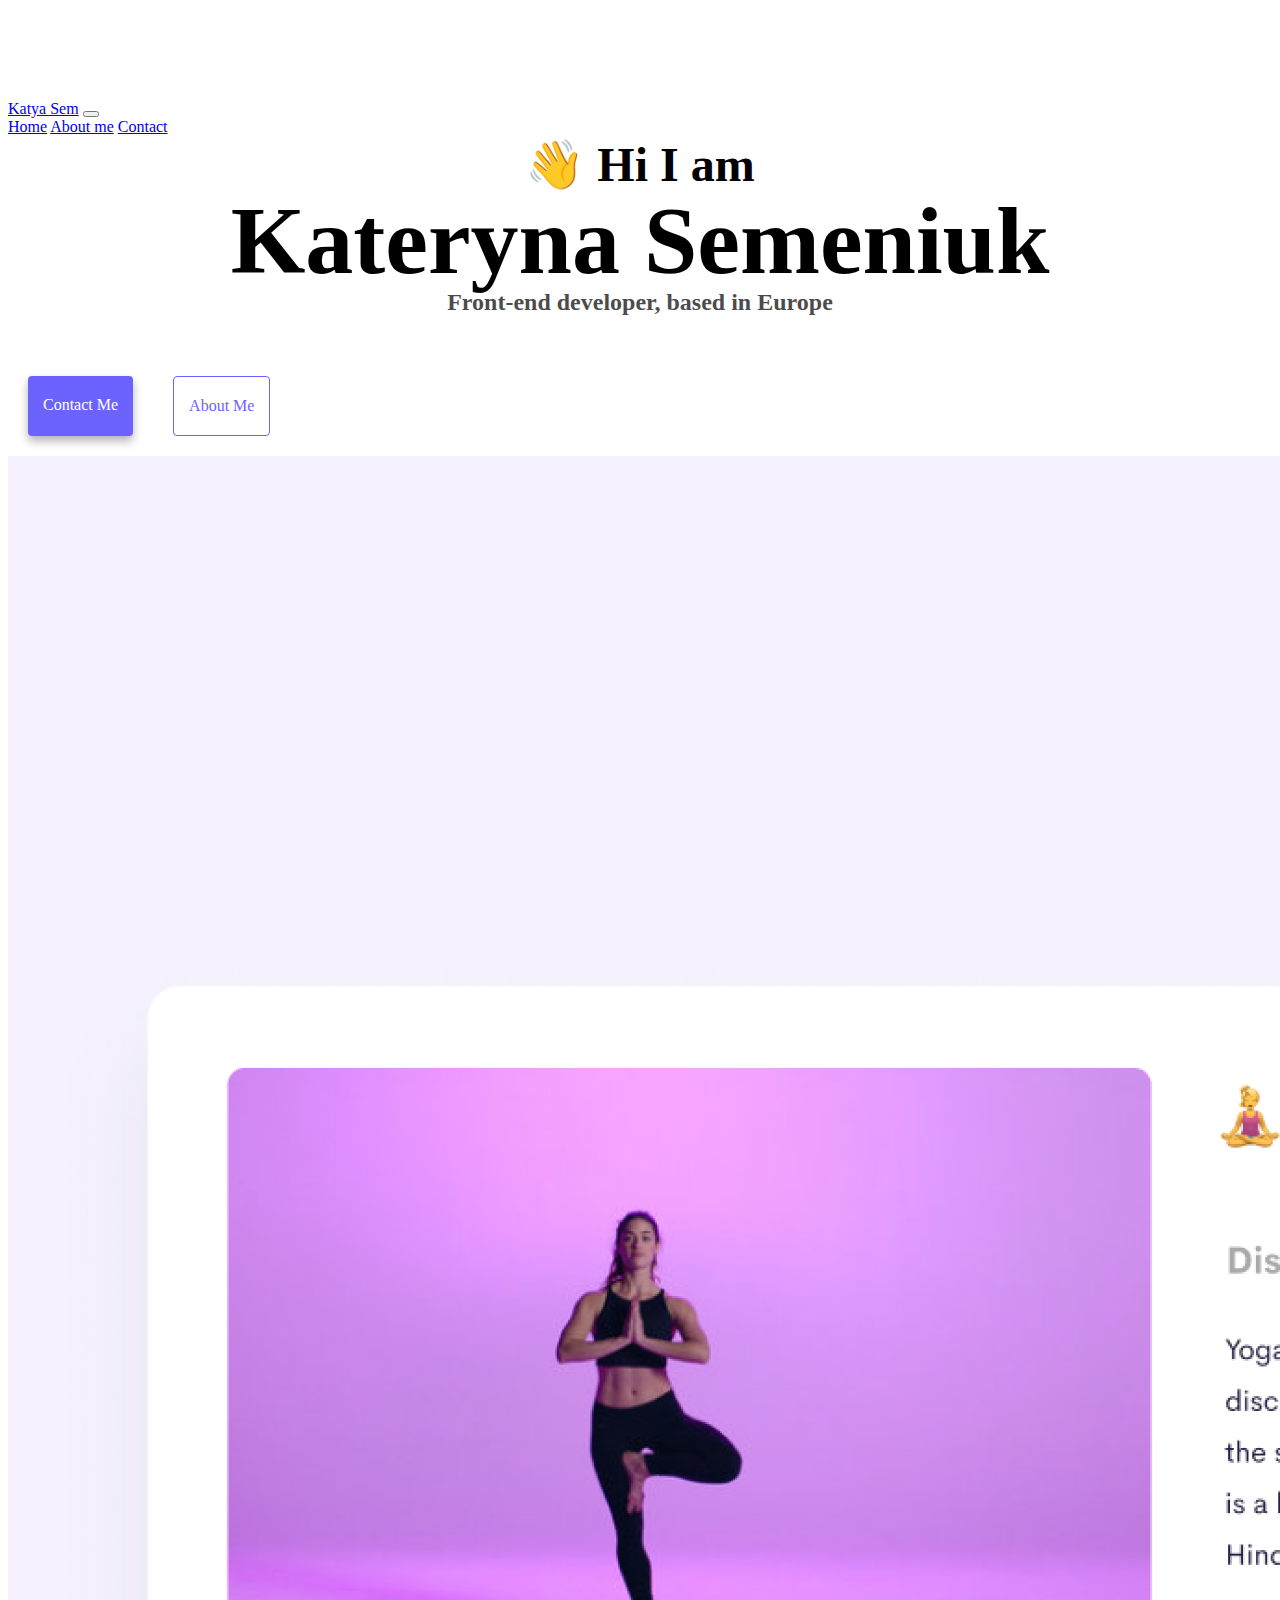
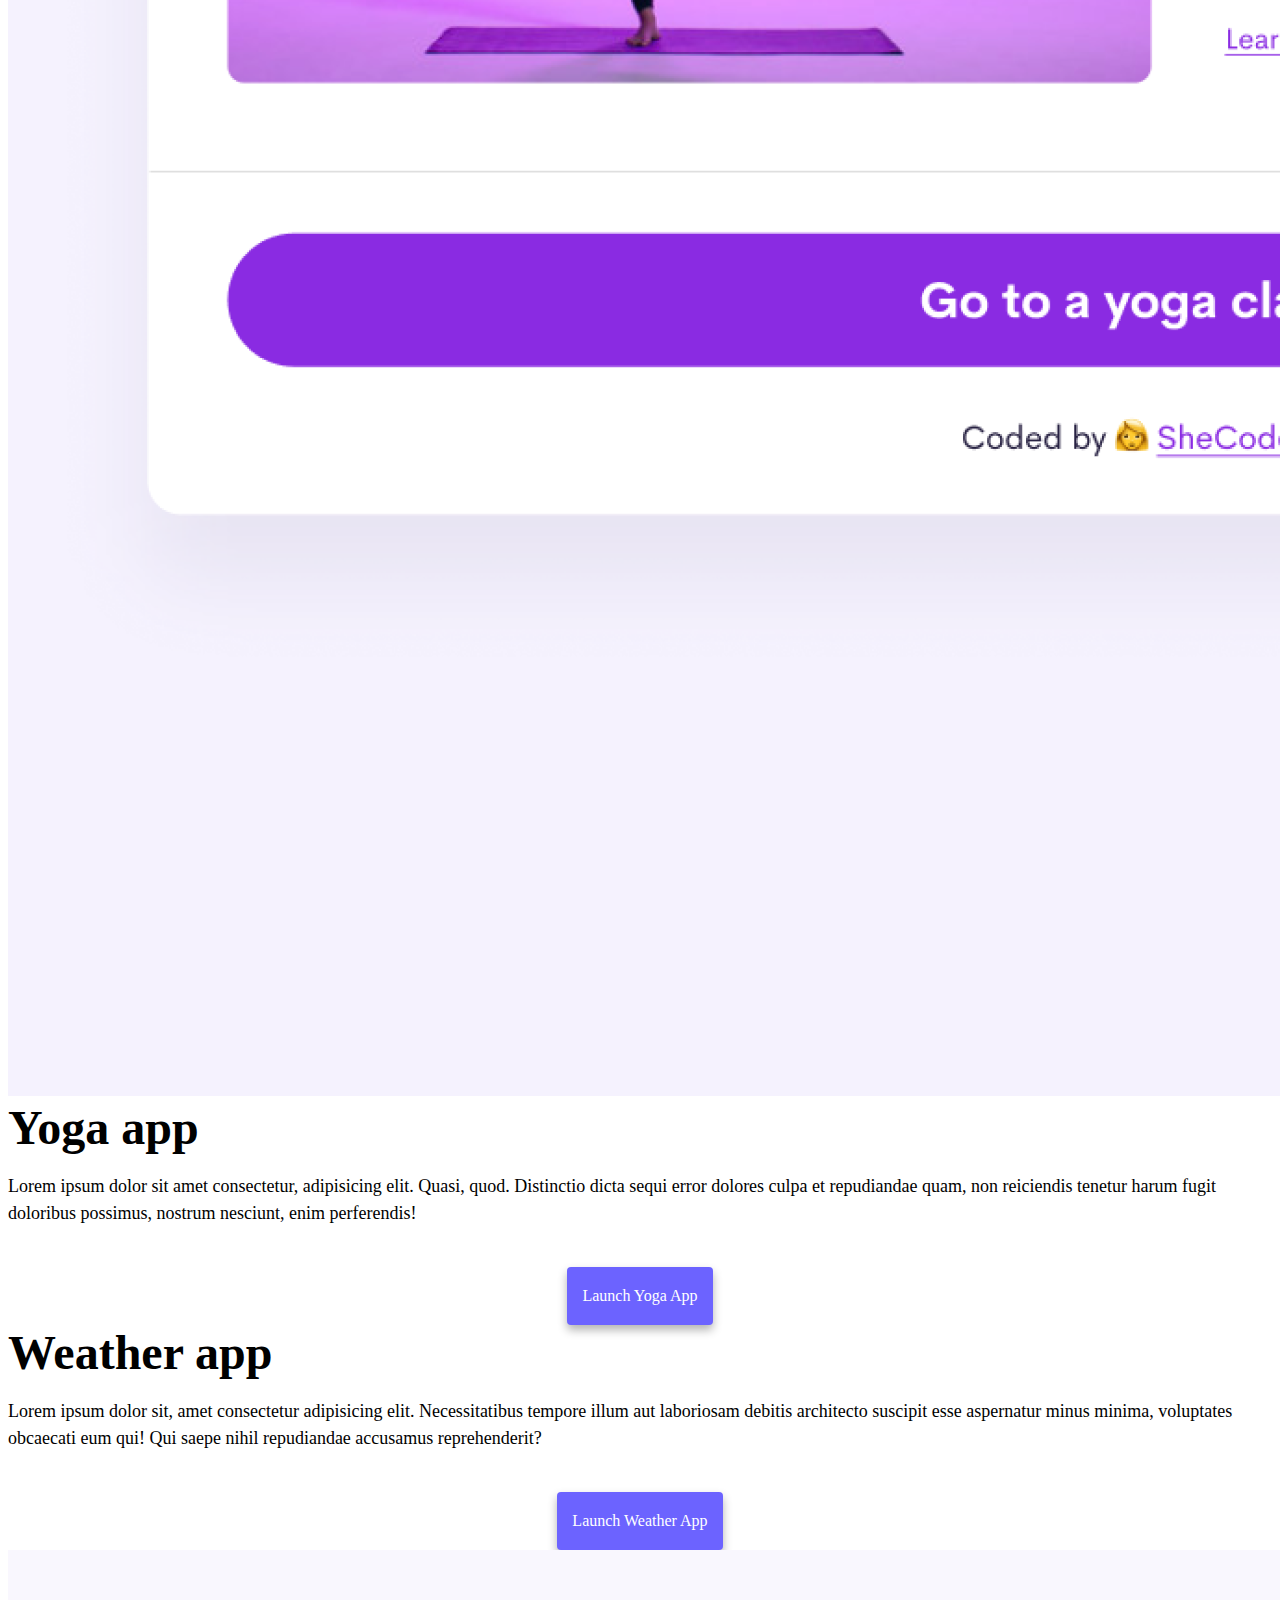
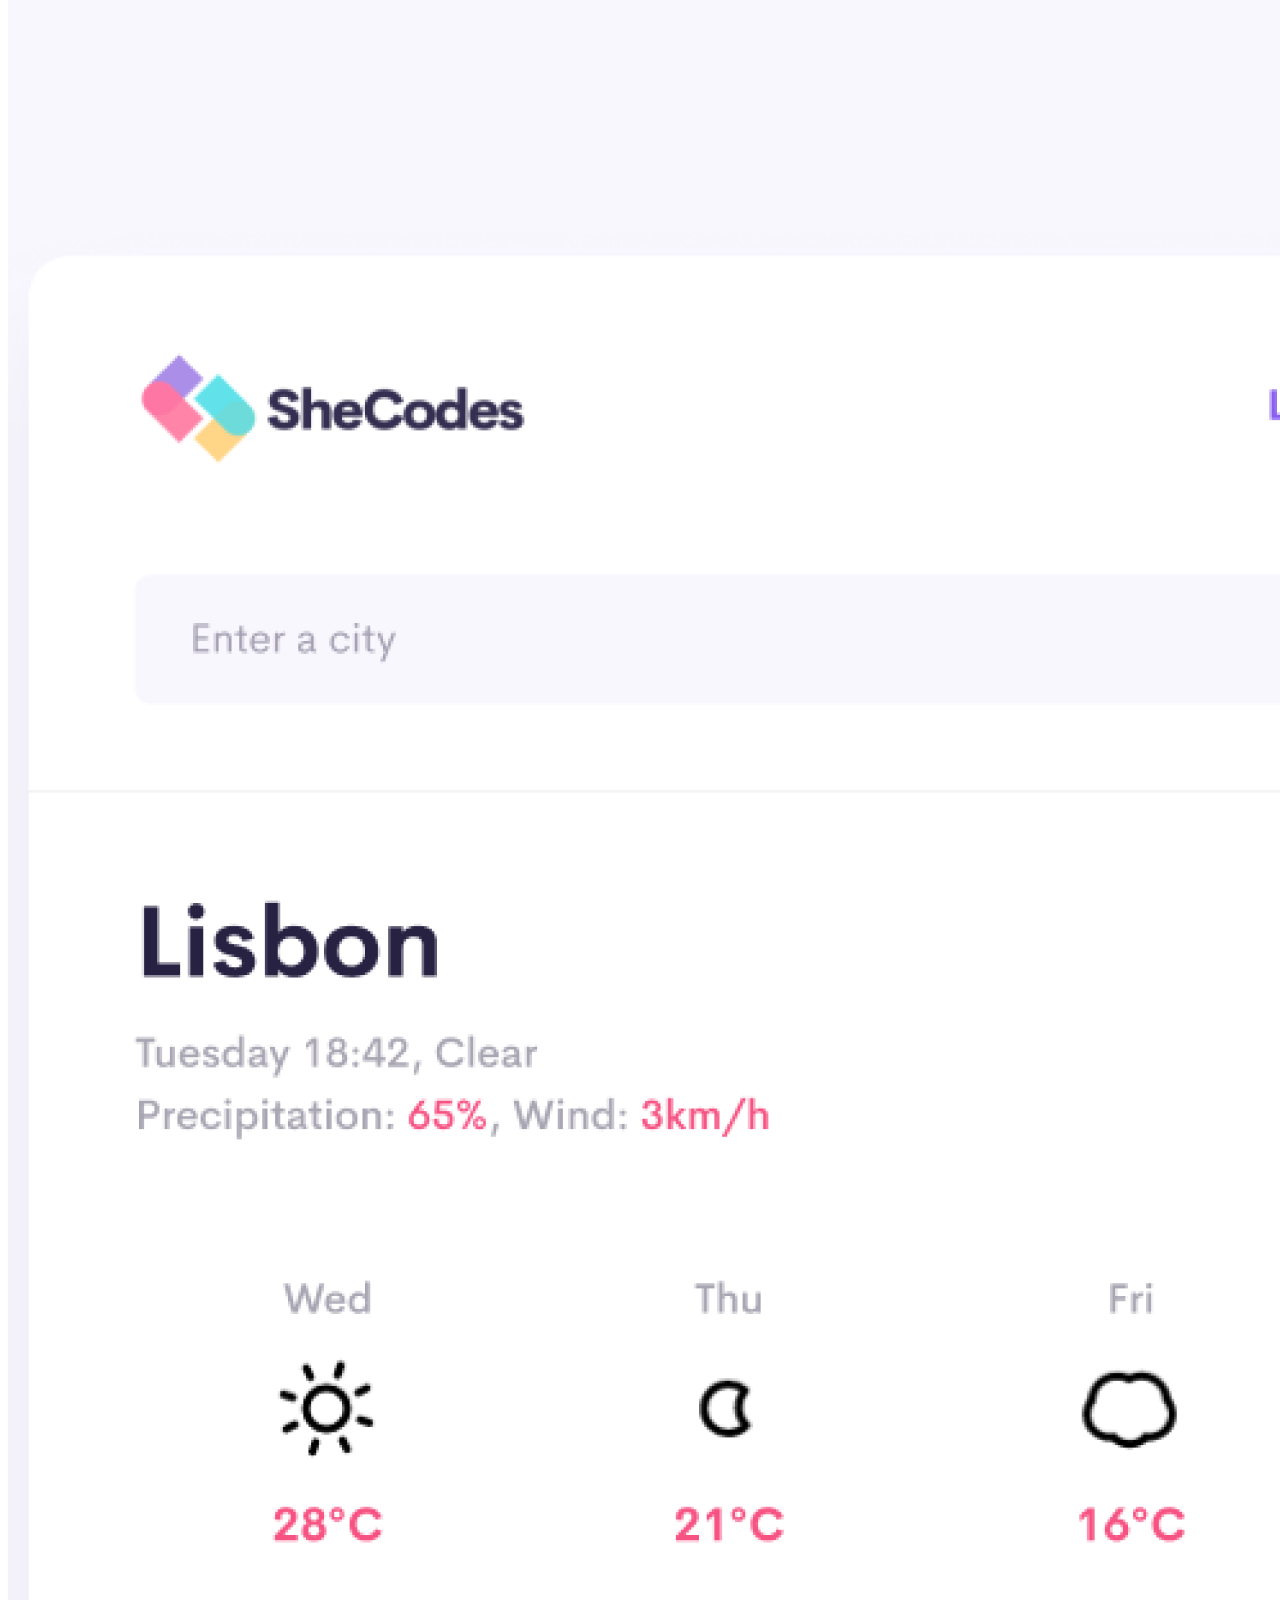
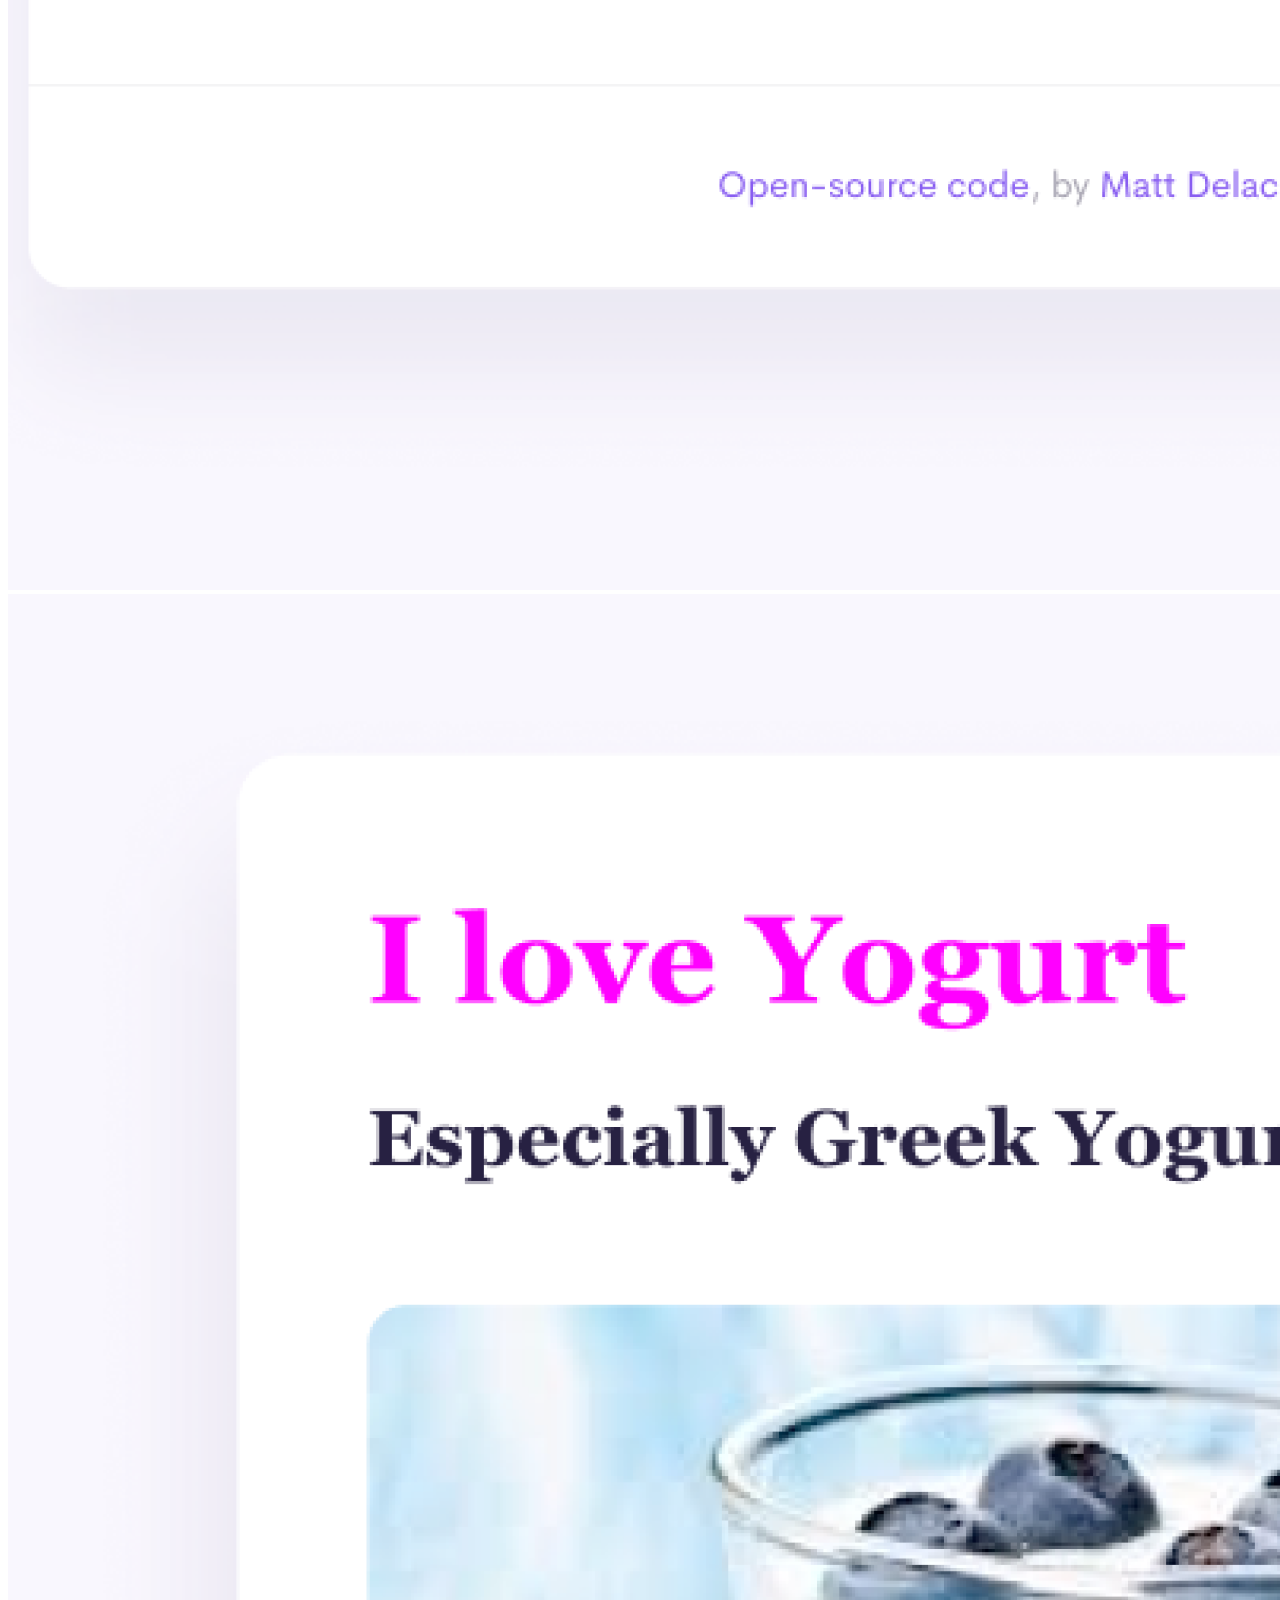
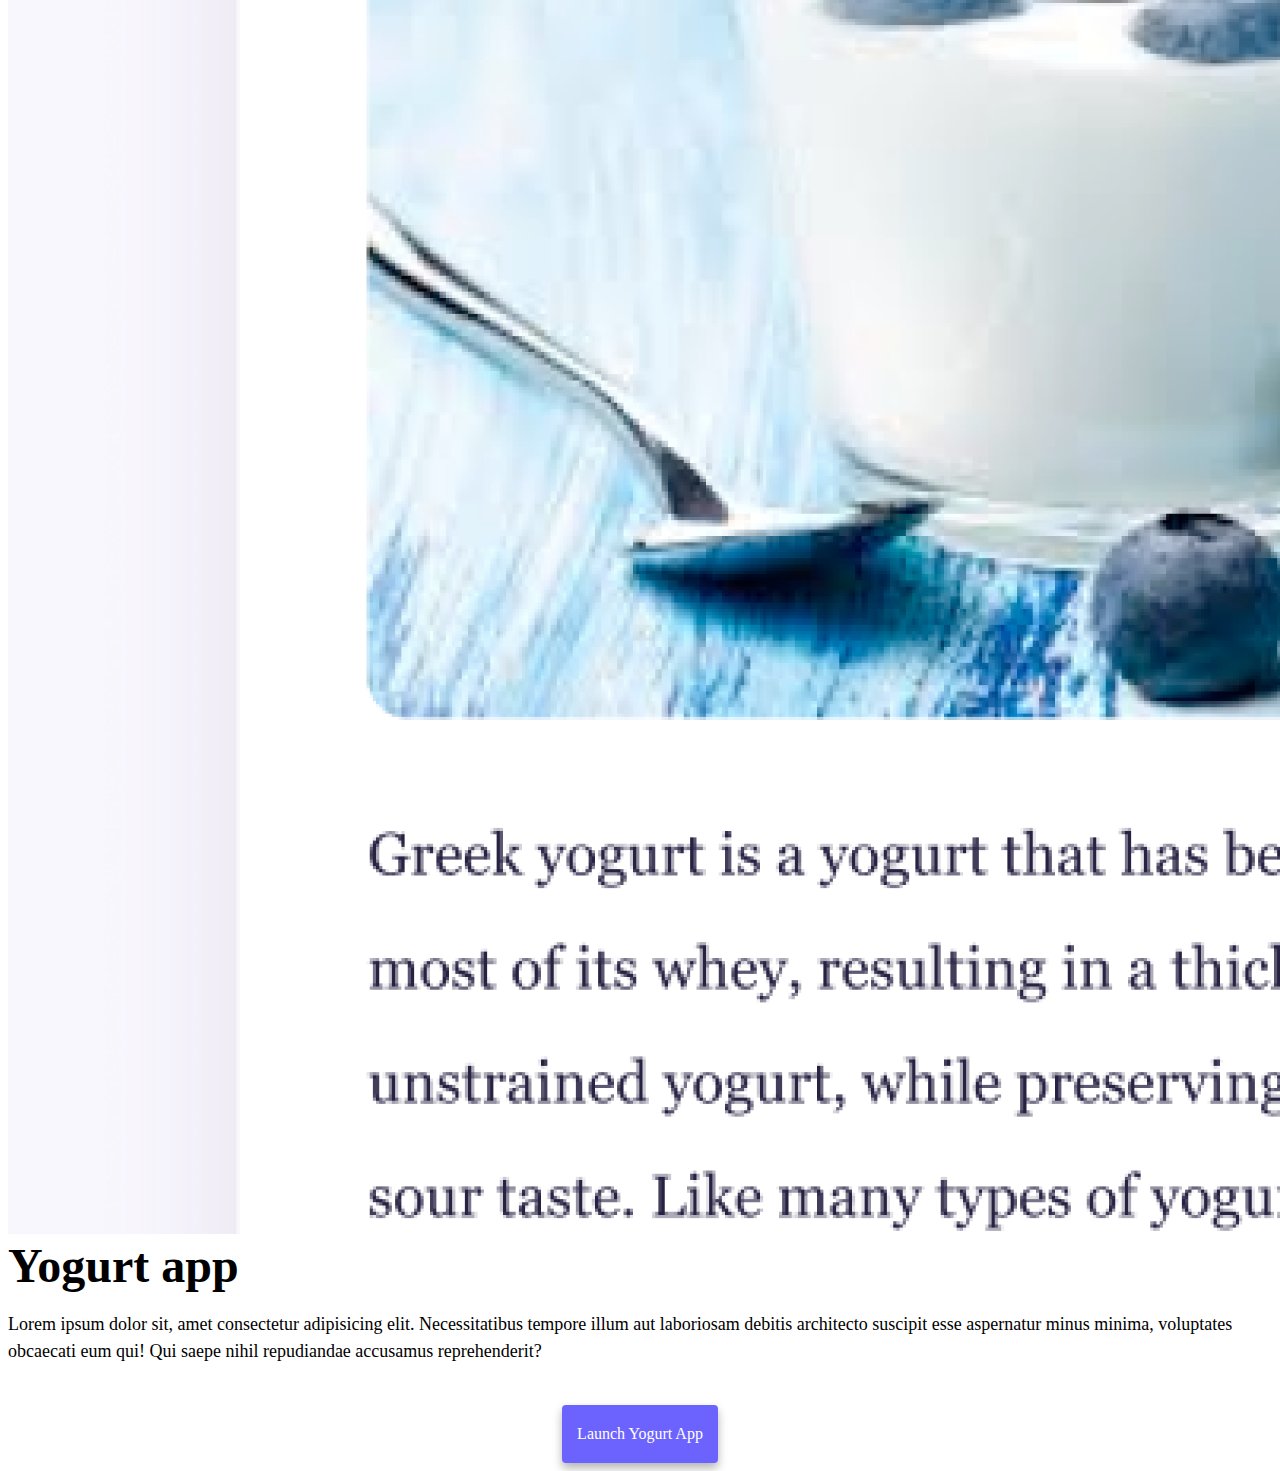
<file: index.html>
<!DOCTYPE html>
<html lang="en">
  <head>
    <meta charset="UTF-8" />
    <meta http-equiv="X-UA-Compatible" content="IE=edge" />
    <meta name="viewport" content="width=device-width, initial-scale=1.0" />
    <meta
      name="description"
      content="a multi-page website created with the help of NTML,CSS, for the use of bootstrap"
    />
    <title>Frontend Developer Kateryna Semeniuk</title>
    <link
      href="https://cdn.jsdelivr.net/npm/bootstrap@5.0.2/dist/css/bootstrap.min.css"
      rel="stylesheet"
      integrity="sha384-EVSTQN3/azprG1Anm3QDgpJLIm9Nao0Yz1ztcQTwFspd3yD65VohhpuuCOmLASjC"
      crossorigin="anonymous"
    />
    <link rel="stylesheet" href="src/styles.css" />
  </head>
  <body>
    <nav class="navbar navbar-expand-lg navbar-light bg-light fixed-top">
      <div class="container-fluid">
        <a class="navbar-brand" href="/">Katya Sem</a>
        <button
          class="navbar-toggler"
          type="button"
          data-bs-toggle="collapse"
          data-bs-target="#navbarNavAltMarkup"
          aria-controls="navbarNavAltMarkup"
          aria-expanded="false"
          aria-label="Toggle navigation"
        >
          <span class="navbar-toggler-icon"></span>
        </button>
        <div class="collapse navbar-collapse" id="navbarNavAltMarkup">
          <div class="navbar-nav">
            <a class="nav-link active" aria-current="page" href="/">Home</a>
            <a class="nav-link" href="/about.html">About me</a>
            <a class="nav-link" href="/about.html#contact">Contact</a>
          </div>
        </div>
      </div>
    </nav>
    <h2>👋 Hi I am</h2>
    <h1 class="mb-4">Kateryna Semeniuk</h1>
    <h3>Front-end developer, based in Europe</h3>
    <div class="navigation-links mb-5 justify-content-center">
      <a href="/about.html#contact" class="contact-link">Contact me</a>
      <a href="/about.html" class="about-link">About me</a>
    </div>
    <div class="container">
      <div class="row">
        <div class="col-md-6">
          <img
            src="pictures/yoga.png"
            alt="Yoga"
            class="img-fluid rounded d-none d-sm-block"
          />
        </div>
        <div class="col-md-6">
          <h2 class="mb-3 headline">Yoga app</h2>
          <p class="descriprion">
            Lorem ipsum dolor sit amet consectetur, adipisicing elit. Quasi,
            quod. Distinctio dicta sequi error dolores culpa et repudiandae
            quam, non reiciendis tenetur harum fugit doloribus possimus, nostrum
            nesciunt, enim perferendis!
          </p>
          <div class="navigation-links mb-5">
            <a href="#" class="contact-link project-link">Launch yoga app</a>
          </div>
        </div>
      </div>

      <div class="row mt-5">
        <div class="col-md-6">
          <h2 class="mb-3 headline">Weather app</h2>
          <p class="descriprion">
            Lorem ipsum dolor sit, amet consectetur adipisicing elit.
            Necessitatibus tempore illum aut laboriosam debitis architecto
            suscipit esse aspernatur minus minima, voluptates obcaecati eum qui!
            Qui saepe nihil repudiandae accusamus reprehenderit?
          </p>
          <div class="navigation-links mb-5">
            <a href="#" class="contact-link project-link">Launch weather app</a>
          </div>
        </div>
        <div class="col-md-6">
          <img
            src="/pictures/weather.png"
            alt="Weather"
            class="img-fluid rounded d-none d-sm-block"
          />
        </div>
      </div>

      <div class="row mt-5">
        <div class="col-md-6">
          <img
            src="pictures/yogurt.png"
            alt="yogurt"
            class="img-fluid rounded d-none d-sm-block"
          />
        </div>
        <div class="col-md-6">
          <h2 class="mb-3 headline">Yogurt app</h2>
          <p class="descriprion">
            Lorem ipsum dolor sit, amet consectetur adipisicing elit.
            Necessitatibus tempore illum aut laboriosam debitis architecto
            suscipit esse aspernatur minus minima, voluptates obcaecati eum qui!
            Qui saepe nihil repudiandae accusamus reprehenderit?
          </p>
          <div class="navigation-links mb-5">
            <a href="#" class="contact-link project-link">Launch yogurt app</a>
          </div>
        </div>
      </div>
    </div>
    <script
      src="https://cdn.jsdelivr.net/npm/bootstrap@5.3.2/dist/js/bootstrap.bundle.min.js"
      integrity="sha384-C6RzsynM9kWDrMNeT87bh95OGNyZPhcTNXj1NW7RuBCsyN/o0jlpcV8Qyq46cDfL"
      crossorigin="anonymous"
    ></script>
  </body>
</html>
</file>
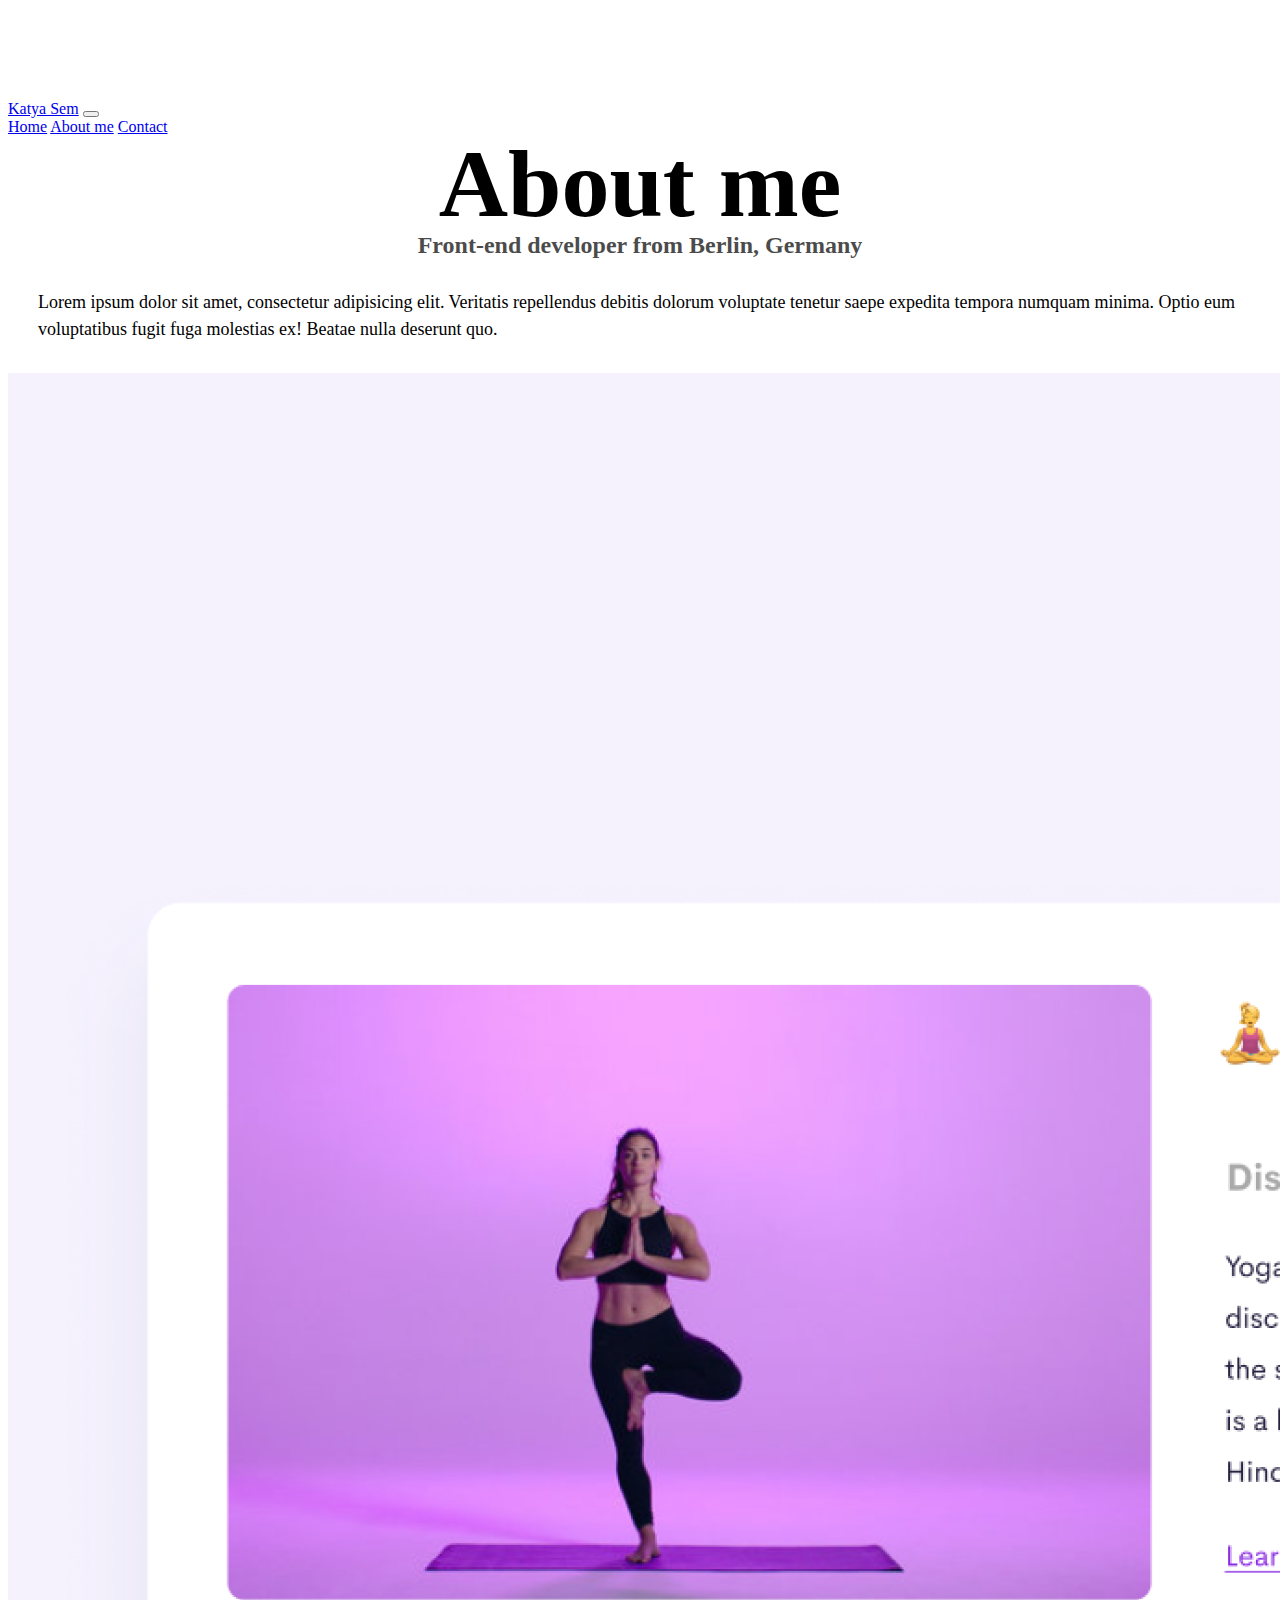
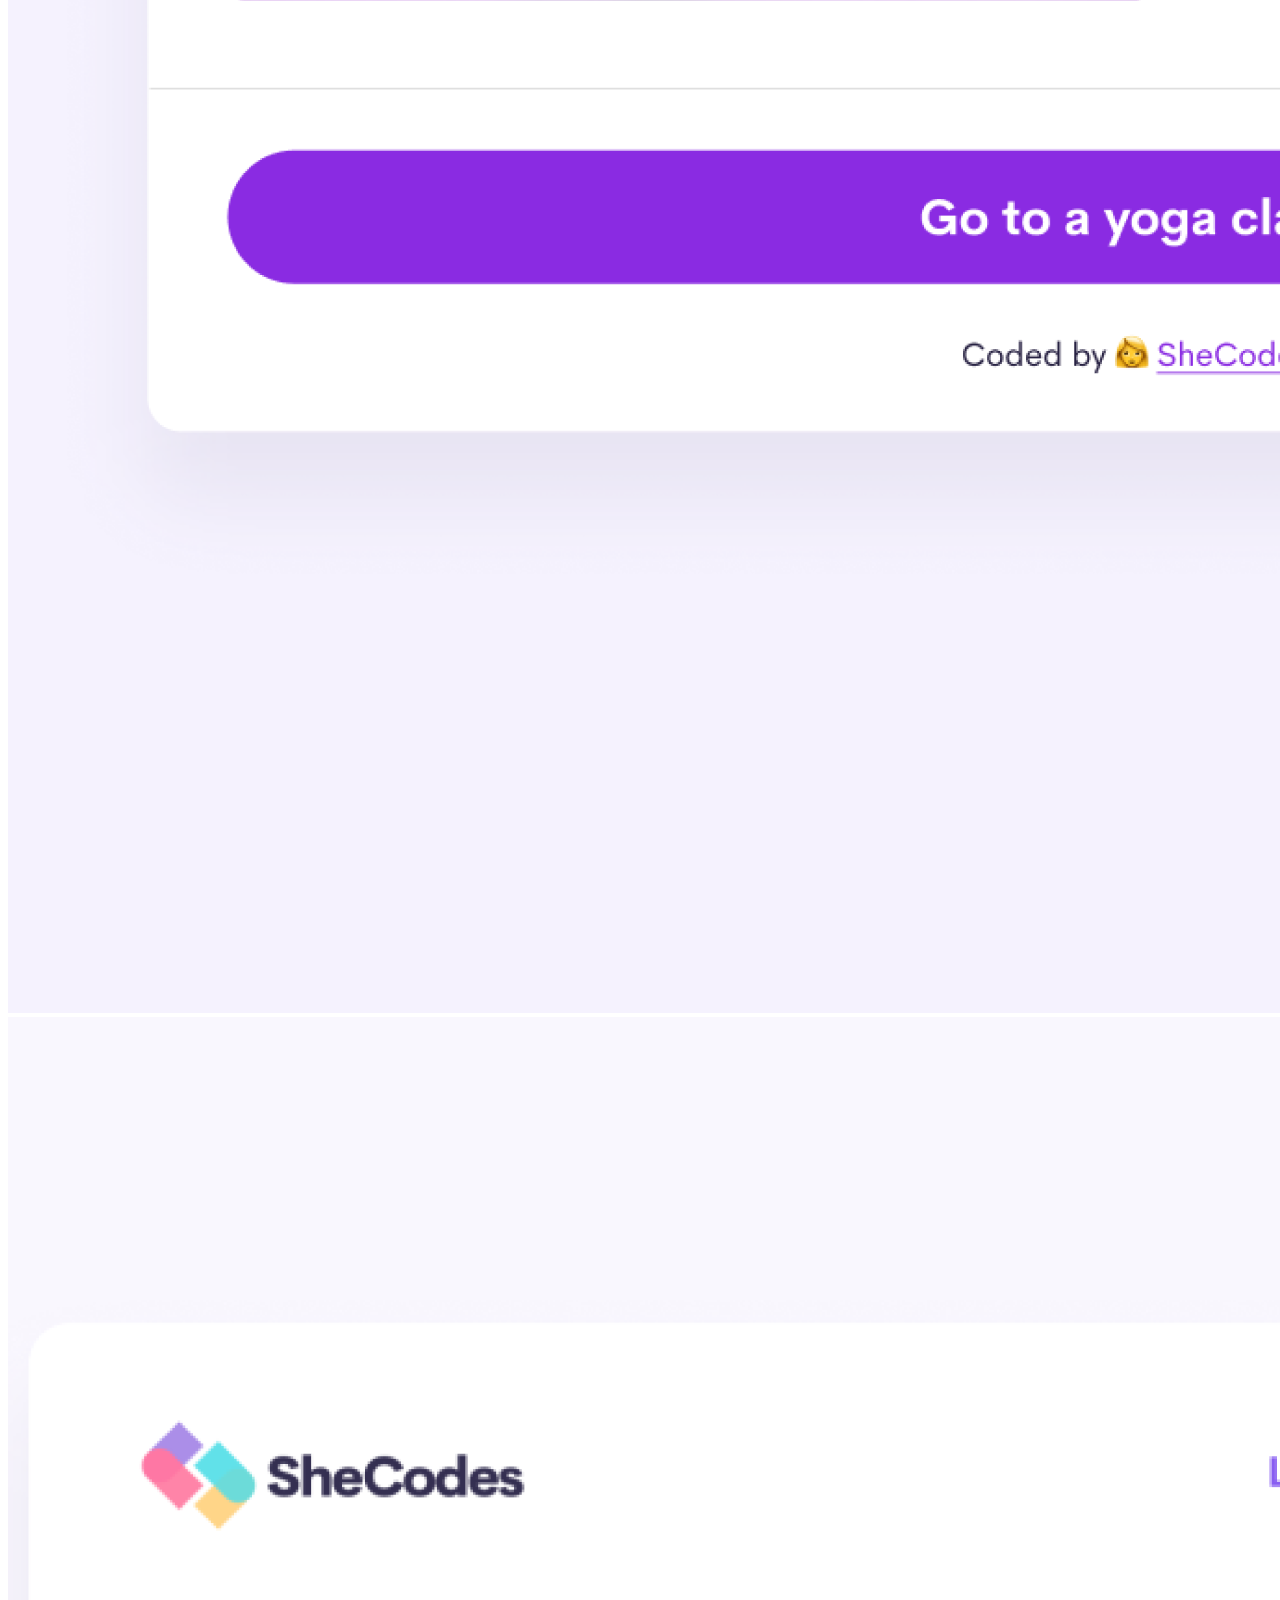
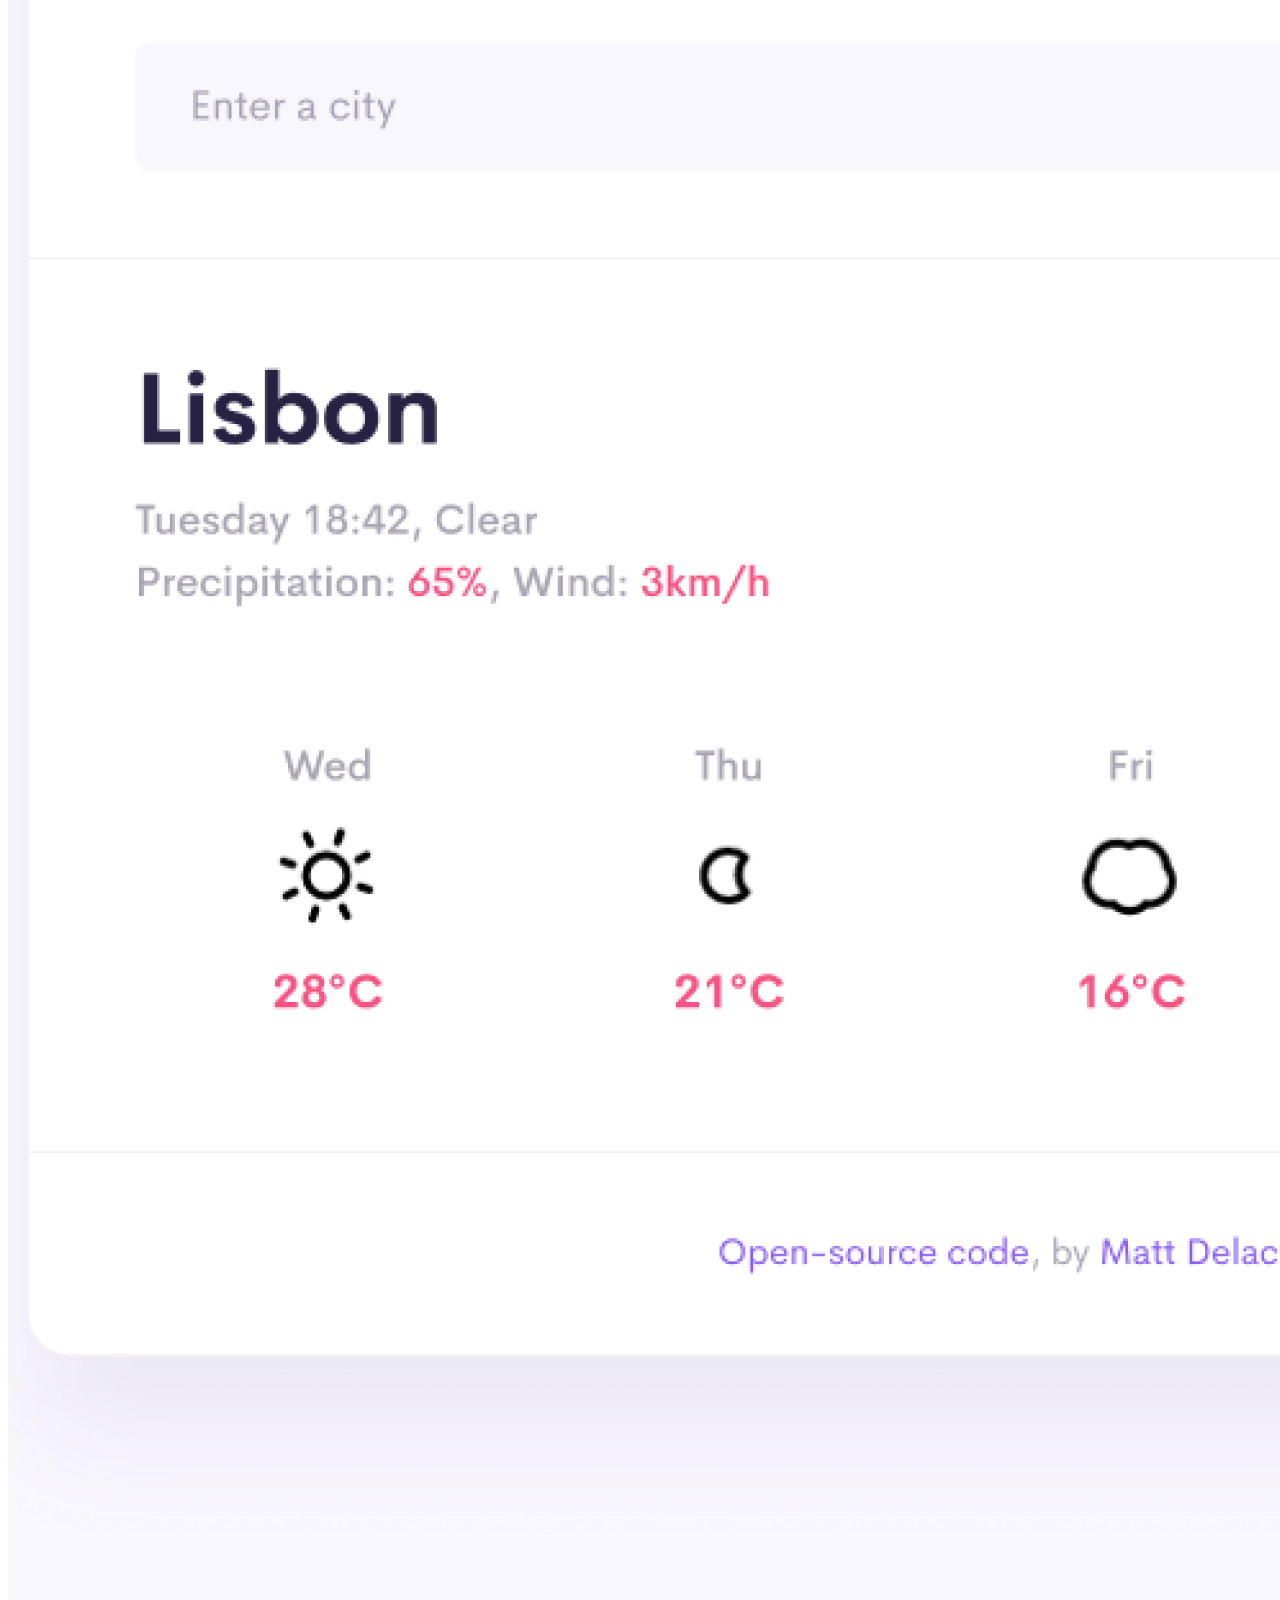
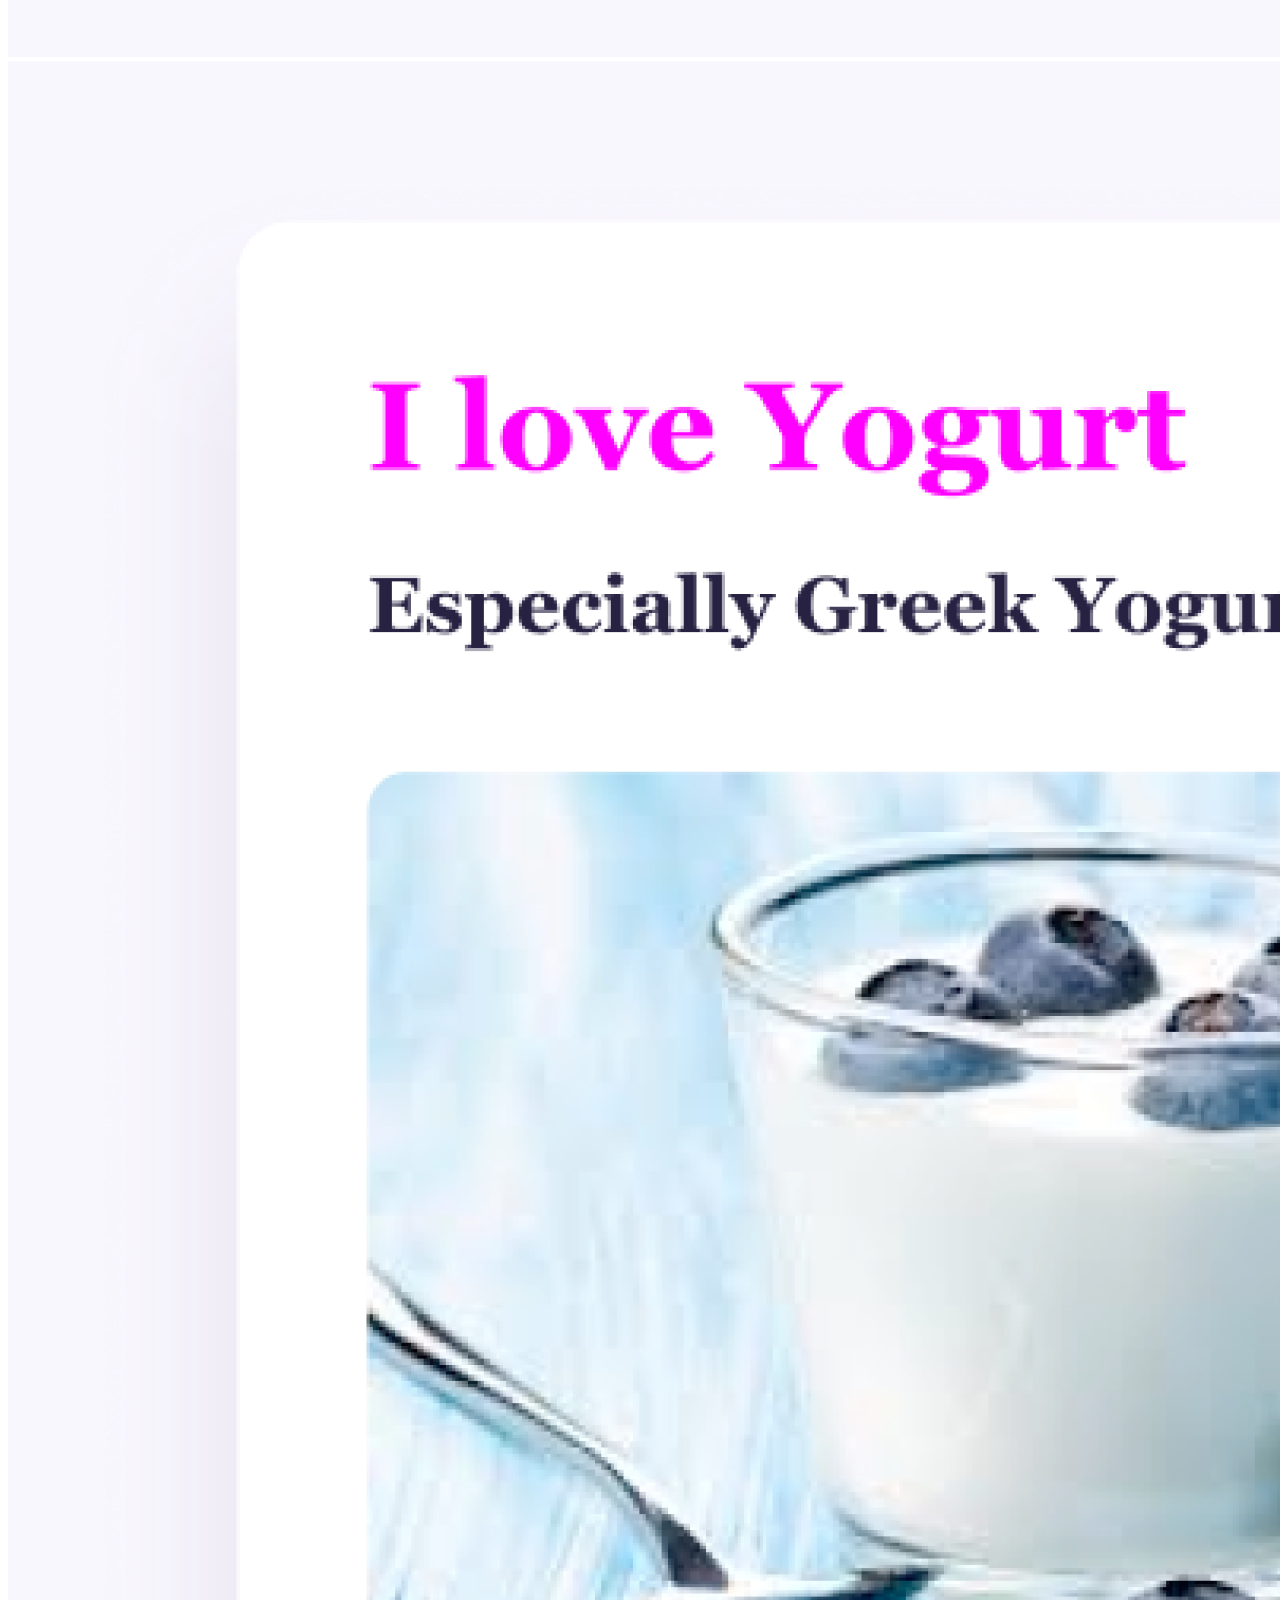
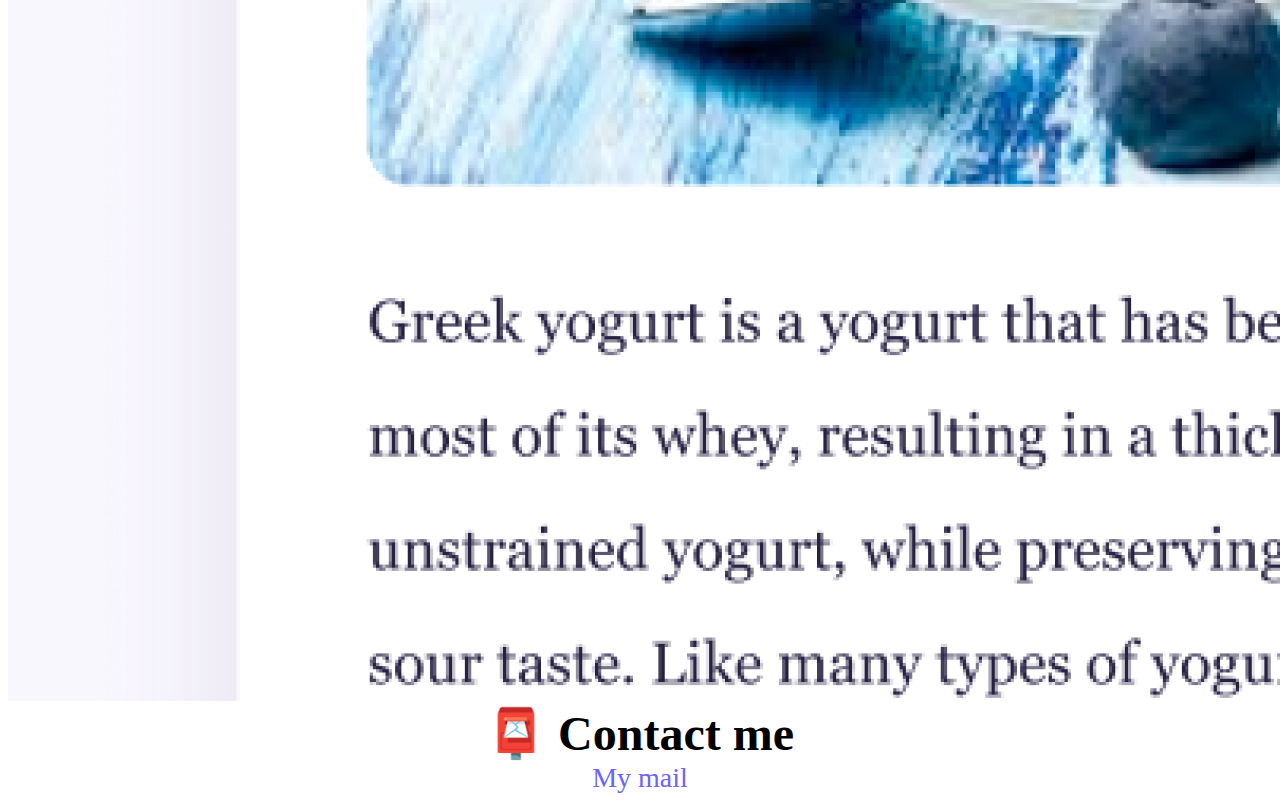
<file: about.html>
<!DOCTYPE html>
<html lang="en">
  <head>
    <meta charset="UTF-8" />
    <meta http-equiv="X-UA-Compatible" content="IE=edge" />
    <meta name="viewport" content="width=device-width, initial-scale=1.0" />
    <meta
      name="description"
      content="a multi-page website created with the help of NTML,CSS, for the use of bootstrap"
    />
    <link
      href="https://cdn.jsdelivr.net/npm/bootstrap@5.0.2/dist/css/bootstrap.min.css"
      rel="stylesheet"
      integrity="sha384-EVSTQN3/azprG1Anm3QDgpJLIm9Nao0Yz1ztcQTwFspd3yD65VohhpuuCOmLASjC"
      crossorigin="anonymous"
    />
    <link rel="stylesheet" href="src/styles.css" />
    <title>About Kateryna</title>
  </head>
  <body>
    <nav class="navbar navbar-expand-lg navbar-light bg-light fixed-top">
      <div class="container-fluid">
        <a class="navbar-brand" href="/">Katya Sem</a>
        <button
          class="navbar-toggler"
          type="button"
          data-bs-toggle="collapse"
          data-bs-target="#navbarNavAltMarkup"
          aria-controls="navbarNavAltMarkup"
          aria-expanded="false"
          aria-label="Toggle navigation"
        >
          <span class="navbar-toggler-icon"></span>
        </button>
        <div class="collapse navbar-collapse" id="navbarNavAltMarkup">
          <div class="navbar-nav">
            <a class="nav-link" href="/">Home</a>
            <a class="nav-link active" aria-current="page" href="/about.html"
              >About me</a
            >
            <a class="nav-link" href="/about.html#contact">Contact</a>
          </div>
        </div>
      </div>
    </nav>

    <h1 class="mb-2">About me</h1>
    <h3>Front-end developer from Berlin, Germany</h3>
    <p class="descriprion-about text-center">
      Lorem ipsum dolor sit amet, consectetur adipisicing elit. Veritatis
      repellendus debitis dolorum voluptate tenetur saepe expedita tempora
      numquam minima. Optio eum voluptatibus fugit fuga molestias ex! Beatae
      nulla deserunt quo.
    </p>
    <div class="container">
      <div class="row">
        <div class="col-sm-4 mb-3">
          <img
            src="pictures/yoga.png"
            alt="Yoga app picture"
            class="img-fluid p-2 rounded shadow"
          />
        </div>
        <div class="col-sm-4 mb-3">
          <img
            src="pictures/weather.png"
            alt="weather app picture"
            class="img-fluid p-2 rounded shadow"
          />
        </div>
        <div class="col-sm-4 mb-3">
          <img
            src="pictures/yogurt.png"
            alt="yogurt app picture"
            class="img-fluid p-2 rounded shadow"
          />
        </div>
      </div>
    </div>
    <div id="contact" class="mt-5">
      <h2 class="mb-3">📮 Contact me</h2>
      <a href="mailto:katyasemeniuk@gmail.com" class="email-link" title="email">
        My mail
      </a>
    </div>
    <script
      src="https://cdn.jsdelivr.net/npm/bootstrap@5.3.2/dist/js/bootstrap.bundle.min.js"
      integrity="sha384-C6RzsynM9kWDrMNeT87bh95OGNyZPhcTNXj1NW7RuBCsyN/o0jlpcV8Qyq46cDfL"
      crossorigin="anonymous"
    ></script>
  </body>
</html>
</file>
<file: src/styles.css>
:root {
  --primary-color: #6c63ff;
  --secondary-color: #f5f2fe;
  --box-shadow: 0 5px 10px rgba(0, 0, 0, 0.3);
}

h1,
h2,
h3 {
  text-align: center;
  margin: 0;
}

h1 {
  font-size: 56px;
  line-height: 1;
  @media (min-width: 576px) {
    font-size: 96px;
  }
}

h2 {
  font-size: 28px;
  @media (min-width: 576px) {
    font-size: 48px;
  }
}

h3 {
  font-size: 18px;
  opacity: 0.7;
  @media (min-width: 576px) {
    font-size: 24px;
  }
}

body {
  margin-top: 100px;
}

.headline {
  text-align: center;
  @media (min-width: 576px) {
    font-size: 48px;
    text-align: start;
  }
}
.navigation-links {
  display: flex;
  margin-top: 40px;
}

.navigation-links a {
  /* margin: 20px; */
  border-radius: 4px;
  padding: 20px 15px;
  text-decoration: none;
  text-transform: capitalize;
}

.contact-link {
  background: var(--primary-color);
  box-shadow: var(--box-shadow);
  color: white;
}

.about-link {
  color: var(--primary-color);
  border: 1px solid var(--primary-color);
}
.contact-link,
.about-link {
  margin: 20px;
}

.project-link {
  display: block;
  margin: 0 auto;
  @media (min-width: 576px) {
    margin: 20px;
  }
  display: block;
  margin: 0 auto;
}

.homepage-link {
  color: var(--primary-color);
  text-align: center;
  display: block;
}

.email-link {
  display: flex;
  justify-content: center;
  color: var(--primary-color);
  font-size: 28px;
  text-decoration: none;
}

.email-link:hover {
  text-decoration: underline;
}

.descriprion {
  font-size: 18px;
  line-height: 1.5;
  text-align: center;

  @media (min-width: 576px) {
    text-align: start;
  }
}

.descriprion-about {
  font-size: 18px;
  line-height: 1.5;
  margin: 30px;
}
</file>
